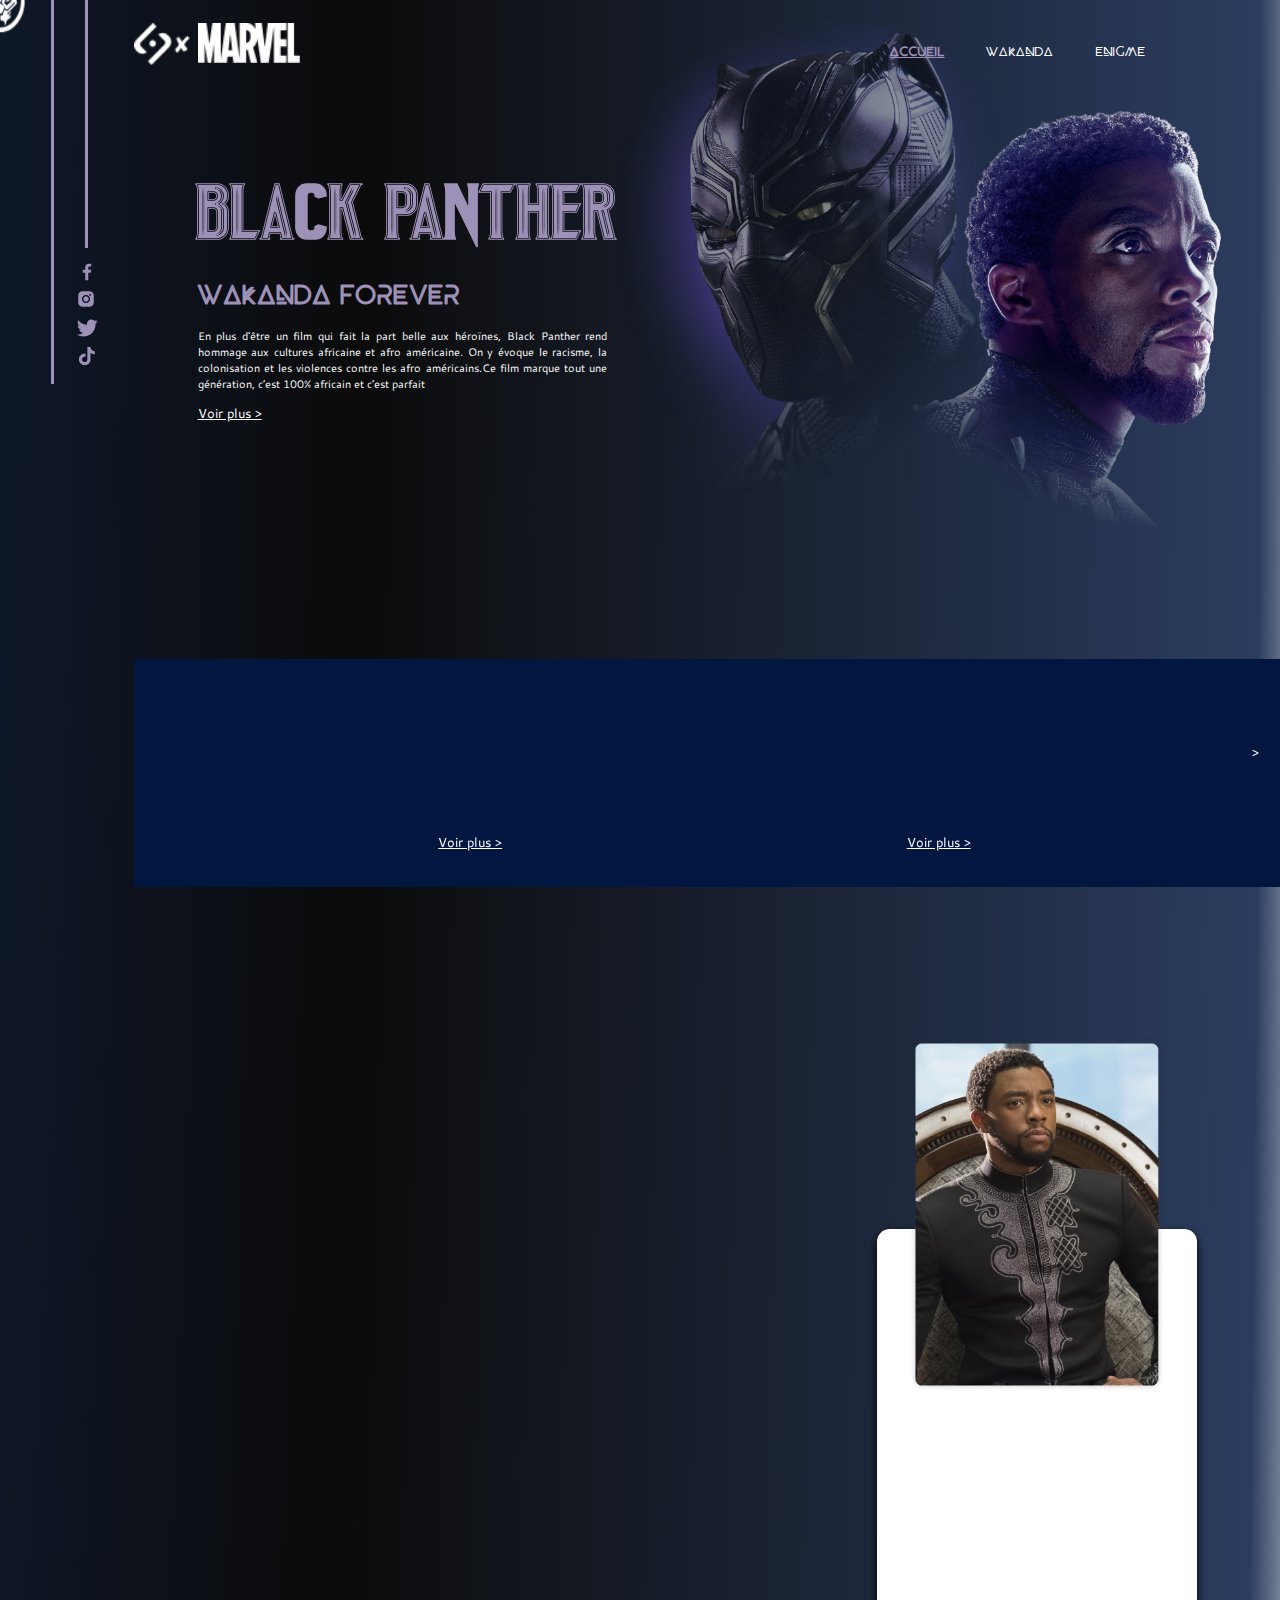
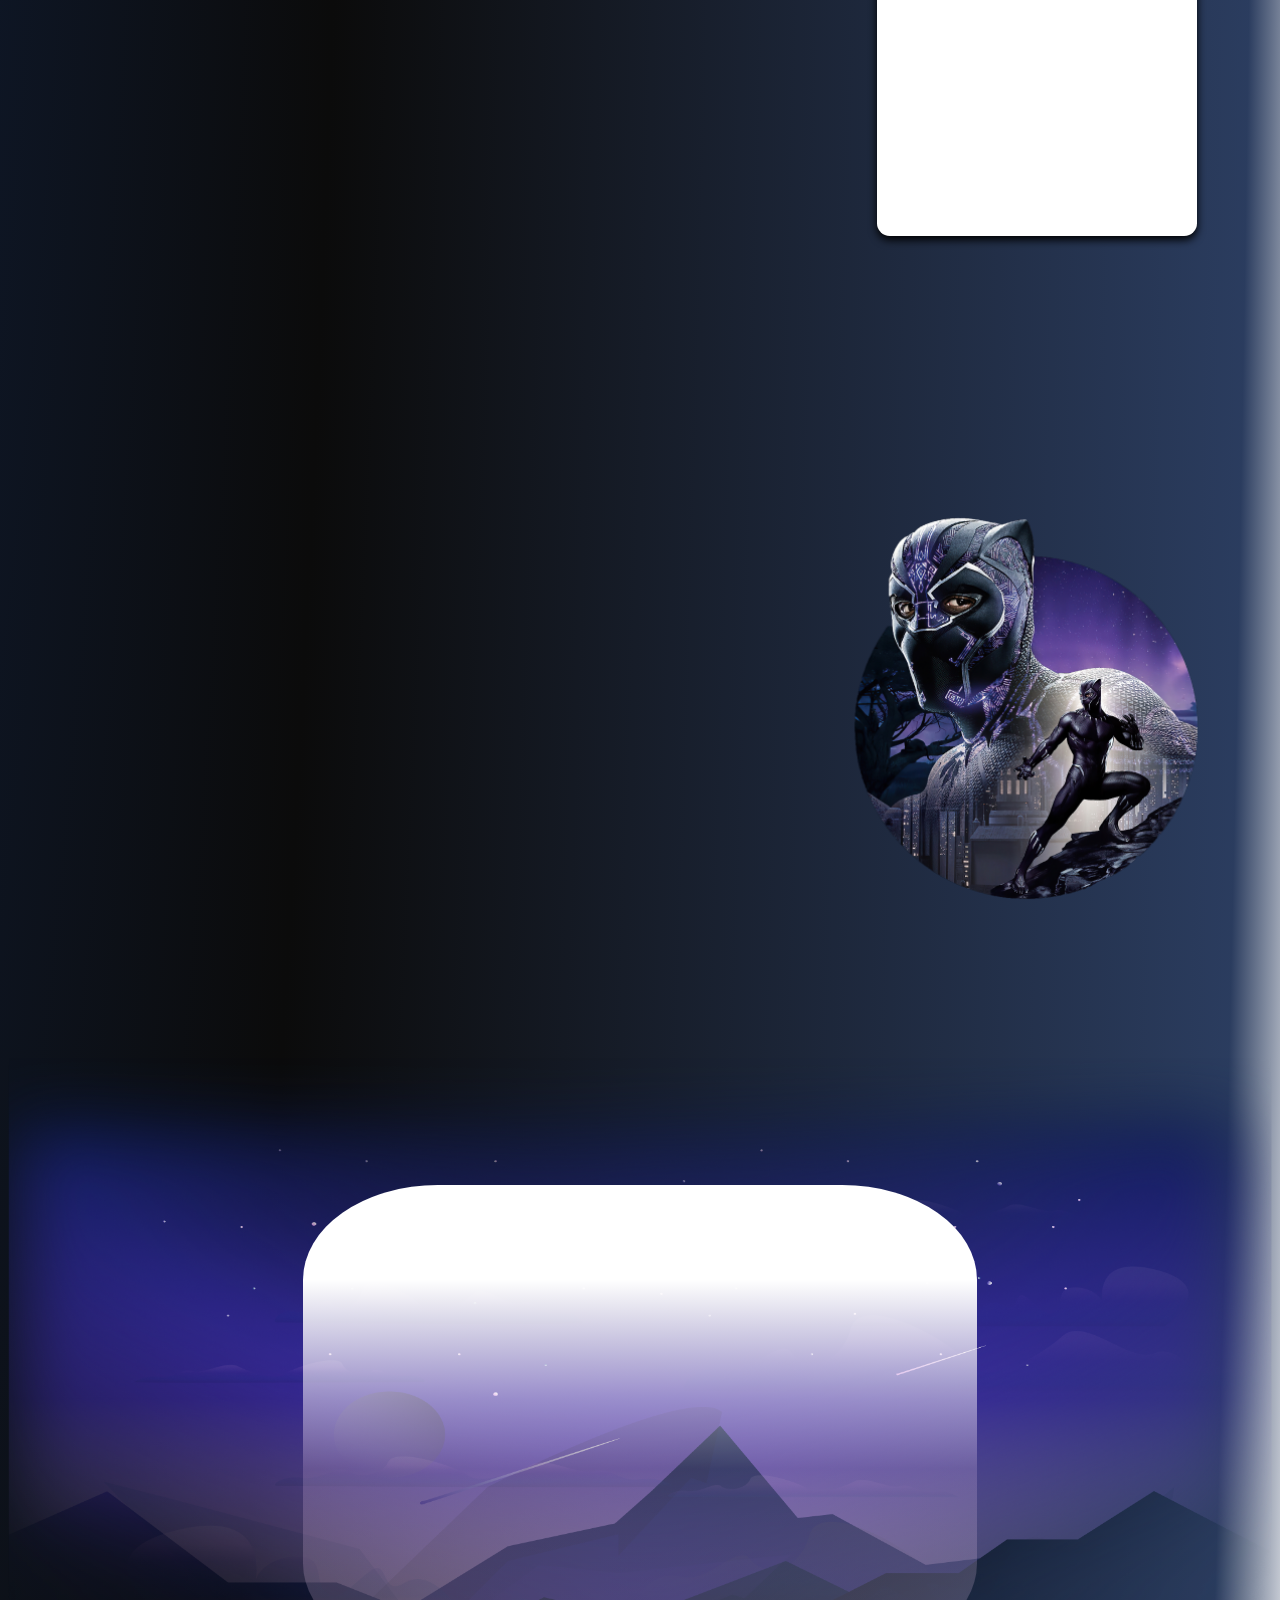
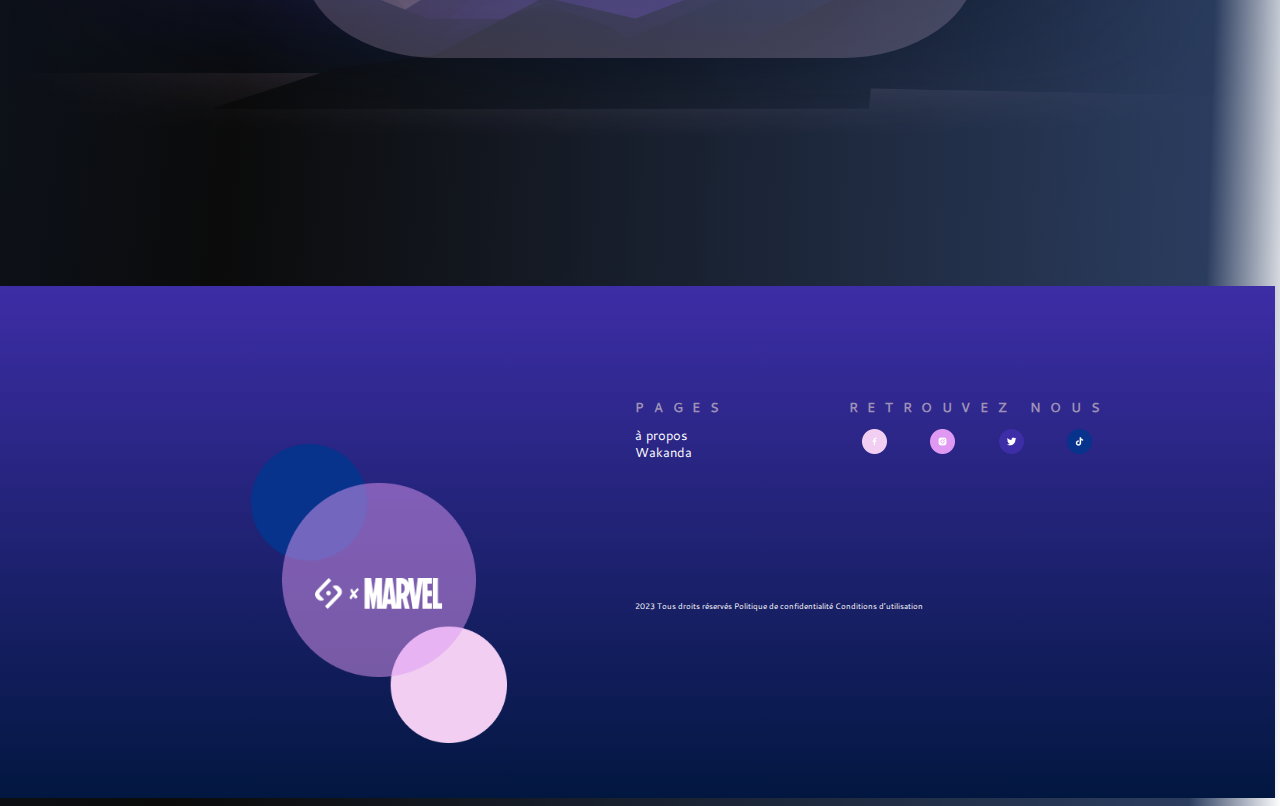
<file: index.html>
<!DOCTYPE html>
<html>
<head>
    <meta charset="utf-8">
    <meta name="viewport" content="width=device-width, initial-scale=-1">
    <title>Site BlackPanther SAYNA</title>
    <link rel="stylesheet" type="text/css" href="./css/style.css">
    <link rel="stylesheet" type="text/css" href="./css/css-accueil.css">
</head>
<body>
    <header>
        <nav>
            <h1 class="logo"></h1>
            <ul class="nav">
                <li class="active">
                    <a href="#">
                    ACCUEIL
                    </a>
                </li>
                <li>
                    <a href="./wakanda.html">
                    WAKANDA
                    </a>
                </li>
                <li>
                    <a href="./enigme.html">
                    ENIGME
                    </a>
                </li>
            </ul>
        </nav>
        
    </header>
    <aside id="logo-container" class="fade-in-top">
        <div class="ligne">
            
        </div>
        <div class="social-networks">
            <ul>
                <li>
                    <a href="http://www.marvel-cineverse.fr/pages/mcu/encyclopedie/personnages/black-panther.html">
                        <img src="./images/all/icon_facebook.png" alt="Icon facebook">
                    </a>
                </li>
                <li>
                    <a href="http://www.marvel-cineverse.fr/pages/mcu/encyclopedie/personnages/black-panther.html">
                        <img src="./images/all/icon_instagram.png" alt="Icon instagram">
                    </a>
                </li>
                <li>
                    <a href="http://www.marvel-cineverse.fr/pages/mcu/encyclopedie/personnages/black-panther.html">
                        <img src="./images/all/icon_twitter.png" alt="Icon twitter">
                    </a>
                </li>
                <li>
                    <a href="http://www.marvel-cineverse.fr/pages/mcu/encyclopedie/personnages/black-panther.html">
                        <img src="./images/all/icon_tiktok.png" alt="Icon tiktok">
                    </a>
                </li>
            </ul>
        </div>
    </aside>
    <main>
        <section class="introduction">
            <h1 class="fade-in-start animate-zoom" id="script">BLACK PANTHER</h1>
            <h2 class="fade-in-start">WAKANDA FOREVER</h2>
            <p class="text-citation fade-in-start">
                En plus d'être un film qui fait la part belle aux héroïnes, Black Panther rend hommage aux cultures africaine et afro américaine. On y évoque le racisme, la colonisation et les violences contre les afro américains.Ce film marque tout une génération, c’est 100% africain et c’est parfait
            </p>
            <p id="btn-to-prince-born" class="voir-plus fade-in-start" href="">Voir plus ></p>
        </section>
        <section class="presentation">
            <div class="vide">
                
            </div>
            <div class="wrapper">
                <div class="img-1 fade-in" id="selected-image">
                </div>
                <div class="part-1 fade-in">
                    <h2 class="titre" id="selected-title">
                    </h2>
                    <p class="text-citation" id="selected-text">
                    </p>
                    <a class="plus" href="">Voir plus ></a>
                </div>
                <div class="img-2 fade-in" id="image-2">
                    <img src="" alt="">
                </div>
                <div class="part-2 fade-in">
                    <h2 class="titre" id="title-2">
                    </h2>
                    <p class="text-citation" id="text-2">
                    </p>
                    <a class="plus" href="">Voir plus ></a>
                </div>
                <div class="img-3 fade-in">
                    <img id="image-3">
                    <p id="more-person">></p>
                </div>
            </div>
        </section>

        <section class="stories">
            <div class="wrapper">
                <div class="part-text" id="prince-born">
                    <div class="prince-born">
                        <h2 class="titre  fade-in">Naissance d’un prince</h2>
                        <div class="part-1 fade-in">
                            <p class="text">
                                T'Challa est né au Wakanda, un pays isolationniste situé en Afrique, du monarque régnant T'Chaka et de sa femme Ramonda. Il a finalement eu une sœur cadette nommée Shuri. S'entraînant toute sa vie pour prendre la place de son père en tant que prochain Black Panther, T'Challa est devenu un homme avec un esprit très actif et malgré tous les efforts de T'Chaka, une grande aversion pour la politique.
                            </p>
                        </div>
                        <div class="part-2 fade-in">
                            <p class="text">
                                T'Challa est poli, respectueux et très attentionné envers les gens qu'il côtoie et qu'il considère comme ses amis. Il est démontré qu'il a un grand respect envers les autres, en particulier envers son père, T'Chaka. Il honore la tradition et les principes du Wakanda et est prêt à agir chaque fois que cela est nécessaire. À la mort de son père, il était disposé et prêt à prendre la place qui lui revenait en tant que roi du Wakanda. Bien qu'il ne semble pas privilégier les combats, il a très vite tenté de venger la mort de son père. Combattant honorable, T'Challa respecte ses adversaires et est prêt à épargner la vie de ses ennemis. Cela étant dit, il n'est pas opposé à tuer ses adversaires dans un combat et n'essaie pas toujours d'éviter les mesures mortelles de les neutraliser.
                            </p>
                        </div>
                        <div class="part-3 fade-in">
                            <p class="text-citation">
                                « Toute ma vie, je l'ai regardé porter le costume. Il pouvait soulever un homme à une seule main et courir aussi vite qu'un zèbre. Puis il m'a dit qu'il était trop vieux pour continuer à endosser le rôle de Black Panther; il me l'a alors passé afin de simplement rester roi. <br>
                                - Il me disait qu'il ne pouvait plus rentrer dans le costume. »br<br>
                                - T'Challa et Zuri
                            </p>
                        </div>
                    </div>
                    <div class="vengeful-hero">
                        <h2 class="titre fade-in">un heros vengeur</h2>
                        <div class="part-1 fade-in">
                            <p class="text-citation">
                                « La mort, dans notre culture, n'est pas la fin. Pour nous, c'est plutôt un point de départ. Le défunt n'a qu'à tendre les bras; et Bast et Sekhmet le guident jusqu'à l'entrée de la grande vallée où il résidera à tout jamais. <br>
                                — C'est une vision très pacifique.<br>
                                — À l'image de mon père. Je ne suis pas mon père. » <br>
                                — T'Challa et Natasha Romanoff
                            </p>
                        </div>
                        <div class="part-2 fade-in">
                            <p class="text">
                                Suite à la mort de son père dans l'attentat à la bombe orchestré par Helmut Zemo, terroriste souhaitant la chute des Avengers, T'Challa avait entrepris de tuer le Soldat de l'hiver, qui était largement considéré (à tort) comme responsable de l'attaque. Au cours de sa tentative de trouver le Soldat de l'hiver, Black Panther avait rejoint une guerre civile entre les Avengers, où il s'était rangé du côté d'Iron Man. T’Challa est alors animé par son désir de vengeance de la mort de son père, ce qu’il partage avec Iron Man, tous deux victimes de l’assassinat de leurs parents
                            </p>
                        </div>
                        <div class="part-3 fade-in">
                            <p class="text">
                                Suite à la mort de son père dans l'attentat à la bombe orchestré par Helmut Zemo, terroriste souhaitant la chute des Avengers, T'Challa avait entrepris de tuer le Soldat de l'hiver, qui était largement considéré (à tort) comme responsable de l'attaque. Au cours de sa tentative de trouver le Soldat de l'hiver, Black Panther avait rejoint une guerre civile entre les Avengers, où il s'était rangé du côté d'Iron Man. T’Challa est alors animé par son désir de vengeance de la mort de son père, ce qu’il partage avec Iron Man, tous deux victimes de l’assassinat de leurs parents.
                            </p>
                        </div>
                        <div class="part-4 fade-in">
                            <p class="text">
                                Cependant, Black Panther apprend finalement en capturant Zemo, que c’était lui le seul responsable de la mort de son père, et que le Soldat de l’hiver n’était alors qu’une arme entre les mains de Zemo. Se rendant compte de la supercherie ainsi que de la voie sombre de la vengeance, T’Challa se promet de ne plus permettre aux désirs de vengeance de le consumer à nouveau.
                            </p>
                        </div>
                        <div class="part-5 fade-in">
                            <p class="text-citation">
                                « Quelle est la meilleure façon de protéger le Wakanda ? Je dois devenir un grand roi baba, comme tu l'étais. <br>
                                — Tu devras lutter. Pour ça, il te faudra t'entourer de personnes de confiance. Tu es un homme bon, avec un grand coeur. C'est difficile pour un homme bon d'être roi. » <br>
                                — T'Challa et T'Chaka
                            </p>
                        </div>
                    </div>
                    <div class="protector-hero">
                        <h2 class="titre fade-in">un heros PROTECTEUR ET JUSTICIER</h2>
                        <div class="part-1 fade-in">
                            <p class="text-citation">
                                « Tu as eu tort ! Vous avez tous eu tort ! Il ne fallait pas tourner le dos au reste du monde. Nous avons laissé la peur d’être découverts nous empêcher de faire ce qui était juste. Non père, non je ne peux pas rester ici avec toi. Tant qu’il sera sur le trône, je ne saurai trouver le repos. C’est un monstre et c’est nous qui l’avons créé. Il faut que je reprenne le pouvoir, il le faut ! Il faut que je corrige ces injustices. » <br>
                                — T'Challa à T'Chaka
                            </p>
                        </div>
                        <div class="part-2 fade-in">
                            <p class="text">
                                Il y a des siècles, alors que cinq tribus africaines se disputaient une météorite composée de vibranium métallique extraterrestre, un chaman guerrier Bashenga, guidé par la déesse panthère Bast, ingère une herbe en forme de cœur affectée par le métal et acquiert des capacités surhumaines. Devenu le premier "Black Panther", il unit toutes les tribus sauf la tribu des Jabari, et forme la nation du Wakanda. Au fil du temps, les Wakandains utilisent le vibranium pour développer une technologie de pointe tout en s'isolant du reste du monde et en se faisant passer pour un pays du tiers monde.
                            </p>
                        </div>
                        <div class="part-3 fade-in">
                            <p class="text">
                                Il y a des siècles, alors que cinq tribus africaines se disputaient une météorite composée de vibranium métallique extraterrestre, un chaman guerrier Bashenga, guidé par la déesse panthère Bast, ingère une herbe en forme de cœur affectée par le métal et acquiert des capacités surhumaines. Devenu le premier "Black Panther", il unit toutes les tribus sauf la tribu des Jabari, et forme la nation du Wakanda. Au fil du temps, les Wakandains utilisent le vibranium pour développer une technologie de pointe tout en s'isolant du reste du monde et en se faisant passer pour un pays du tiers monde.
                            </p>
                        </div>
                        <div class="part-4 fade-in">
                            <p class="text">
                                Après les événements qui se sont déroulés dans "Captain America : Civil War", T'Challa revient chez lui prendre sa place sur le trône du Wakanda, une nation africaine technologiquement très avancée. Néanmoins, T’Challa se retrouve rapidement mis au défi pour obtenir le trône. Une fois couronné il espère accomplir une tâche que son père n’aura pas pu mener à son terme : capturer Ulysse Klaw un voleur qui a volé du vibranium. Cette traque l’amènera à faire équipe avec l’agent de la CIA Everett Ross et les membres de la Dora Milaje, les forces spéciales du Wakanda. Il découvira également un secret enfoui sur sa famille qui lui fera prendre conscience de la nécessité de s’ouvrir au monde exterieur afin de ne pas répeter les erreurs de son père.
                            </p>
                        </div>
                    </div>
                </div>
                <div class="profile">
                    <div class="card">
                        <img src="./images/accueil/Pantherhome3.png" alt="Photo de T’Challa, alias 'Panther noir'">
                        <h3 class="fade-in">T’Challa</h3>
                        <div class="btn fade-in">
                            <button>
                                Black Panther
                            </button>
                            <button>
                                Roi du Wakanda
                            </button>
                            <button>
                                En vie
                            </button>
                        </div>
                        <div class="content fade-in">
                            <p>Acteur : <b>Chadwick Boseman</b></p>
                            <p>Apparition : <b>Captain America Civil War (2016)</b></p>
                            <p>Éspèce : <b>humain</b></p>
                            <p>Nationalité : <b>Wakandais</b></p>
                            <p>Sexe : <b>Homme</b></p>
                            <p>Décès : <b>31 mai 2018 </b> <span class="text-citation">(victime du Snap ; ressuscité par Hulk en 2023)</span> <b>(2016)</b></p>
                            <p>Réalité : <b>Terre 199999</b></p>
                        </div>
                    </div>
                    <div class="black-img">
                        <img src="./images/accueil/Pantherhome2.png" alt="Photos de Black Panther avec son costume">
                    </div>
                </div>
            </div>
        </section>
        <section class="contact">
            <form class="content">
                <p class="fade-in">Besoin de l’intervention du Wakanda ?</p>
                <p class="title fade-in">Contactez nous ! </p>
                <input class="fade-in" required type="text" name="nom" placeholder="Nom"><br><br>
                <input class="fade-in" required type="email" name="email" placeholder="Email"> <br><br>
                <textarea class="fade-in" required placeholder="Message">Message</textarea>
                <br>
                <button class="fade-in" type="submit">ENVOYER</button>
            </form>
        </section>
    </main>
    <footer>
        <div class="part-1">
            <img class="img-1" src="./images/all/footer1.png" alt="Photo de decoration, 3bulles un bleu et l'autre rose">
            <img class="img-2" src="./images/all/footer2.png" alt="Icon SAYNA X Icon MARVEL">
        </div>
        <div class="part-2">
            <div class="part-2-1">
                <h2>PAGES</h2>
                <a href="./wakanda.html">
                    à propos <br> Wakanda
                </a>
            </div>
            <div class="part-2-2">
                <h2>RETROUVEZ NOUS</h2>
                <ul>
                    <li>
                        <a href="http://www.marvel-cineverse.fr/pages/mcu/encyclopedie/personnages/black-panther.html">
                            <img src="./images/all/footer3.png" alt="Icon facebook">
                        </a>
                    </li>
                    <li>
                        <a href="http://www.marvel-cineverse.fr/pages/mcu/encyclopedie/personnages/black-panther.html">
                            <img src="./images/all/footer4.png" alt="Icon instagram">
                        </a>
                    </li>
                    <li>
                        <a href="http://www.marvel-cineverse.fr/pages/mcu/encyclopedie/personnages/black-panther.html">
                            <img src="./images/all/footer5.png" alt="Icon twitter">
                        </a>
                    </li>
                    <li>
                        <a href="http://www.marvel-cineverse.fr/pages/mcu/encyclopedie/personnages/black-panther.html">
                            <img src="./images/all/footer6.png" alt="Icon tiktok">
                        </a>
                    </li>
                </ul>
            </div>
            <div class="part-2-3">
                <p class="text-footer">2023 Tous droits réservés Politique de confidentialité Conditions d’utilisation</p>
            </div>
        </div>
    </footer>
    <div class="popup-message">
        <div class="popup-content">
            <span class="message">OPERATION REUSSI !</span>
        </div>
    </div>
    <div id="canvas-container">
      <canvas id="canvas" width="1300" height="700"></canvas>
    </div>
    <script src="./js/landing-script.js"></script>
    <script src="./js/script.js"></script>
</body>
</html>
</file>
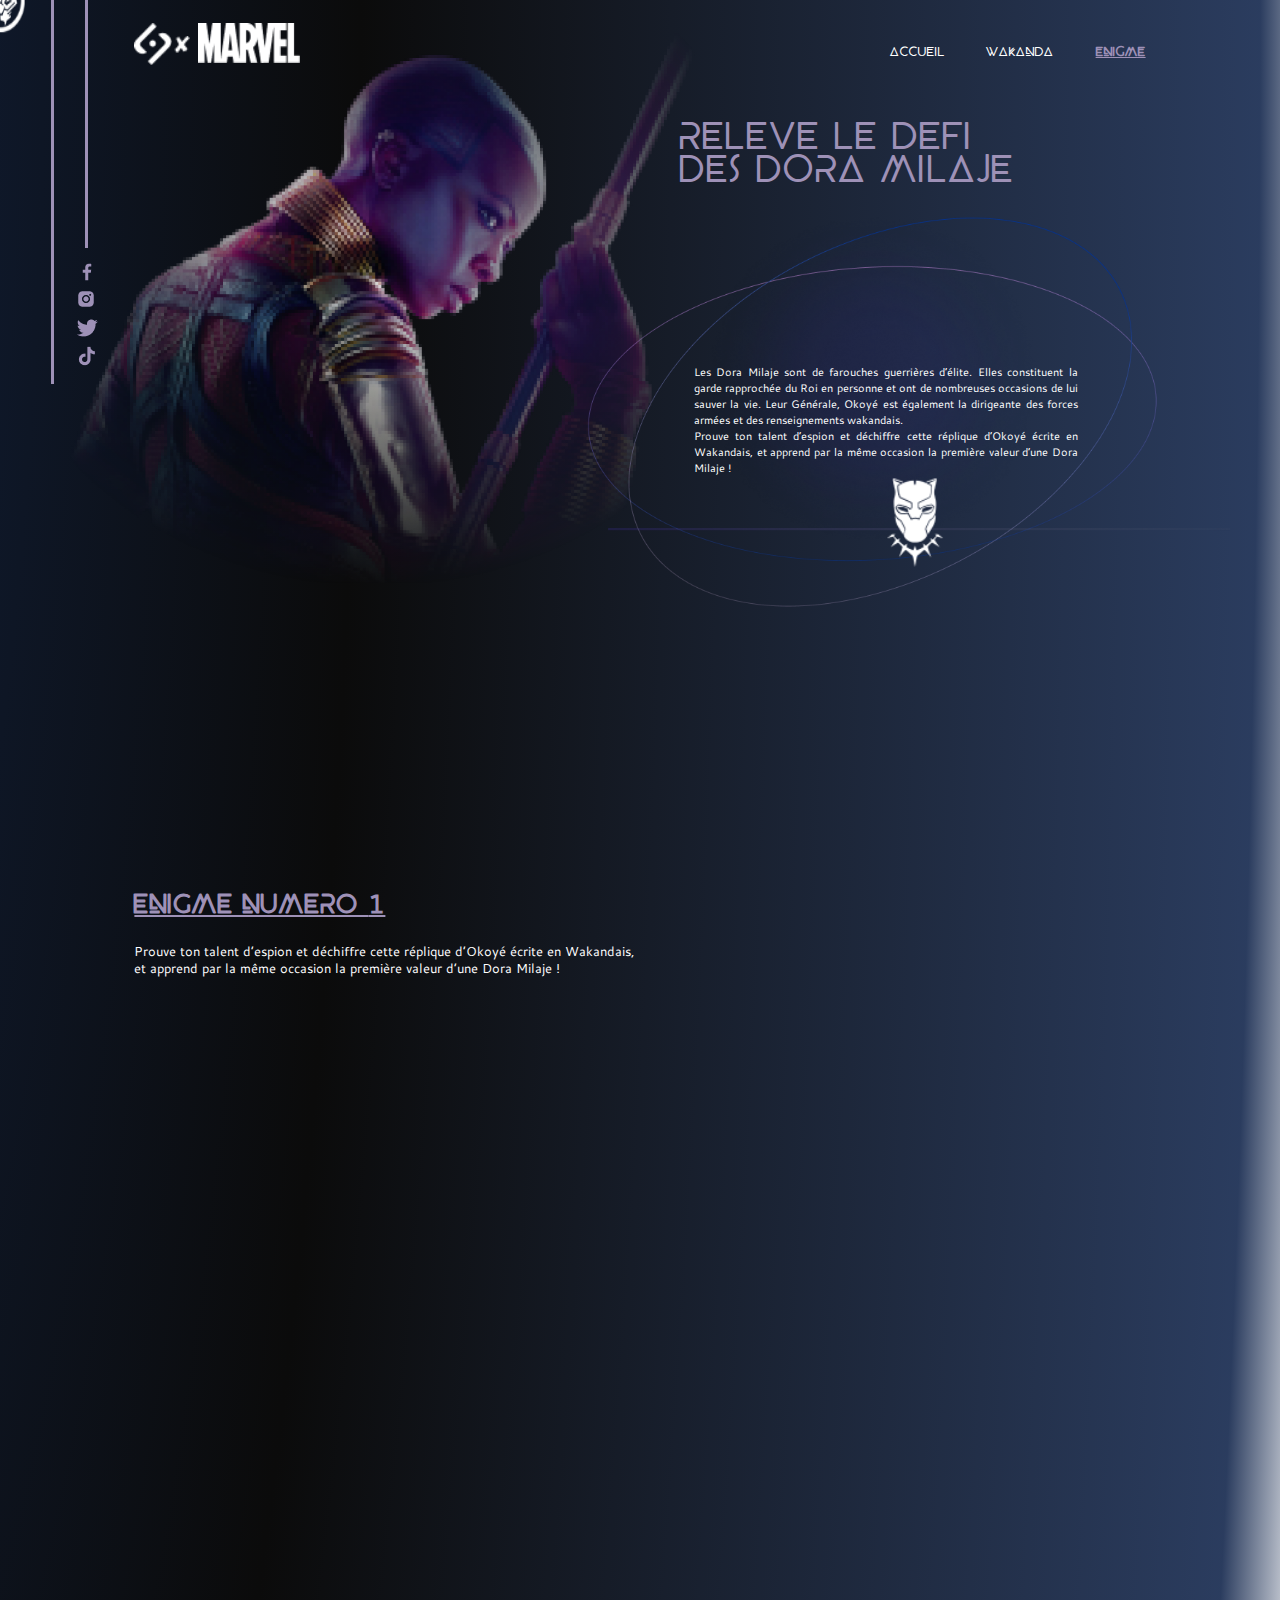
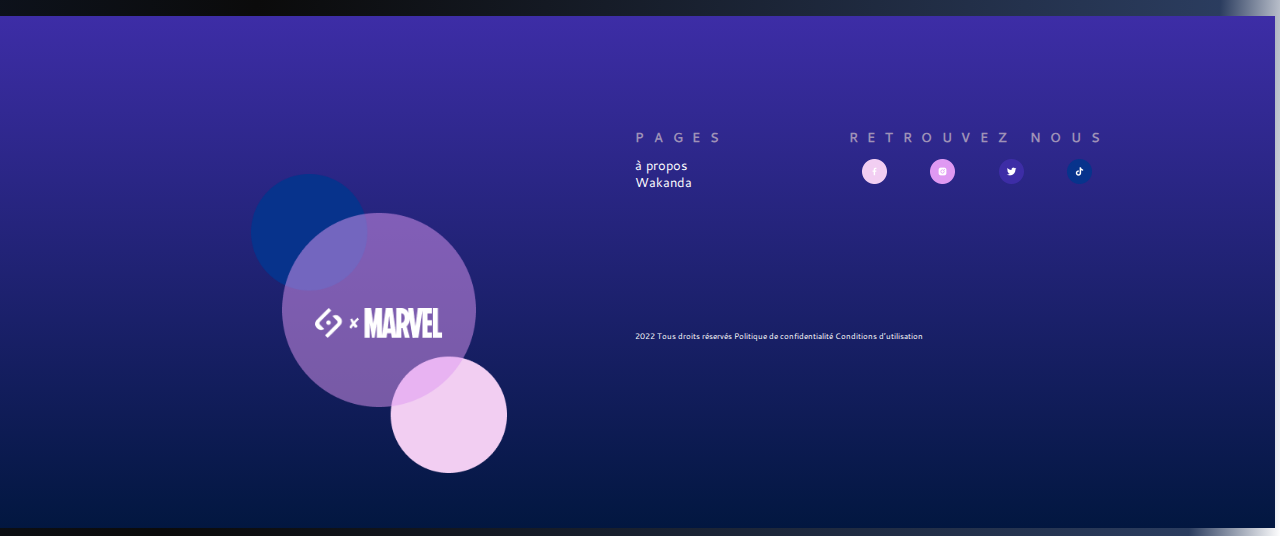
<file: enigme.html>
<!DOCTYPE html>
<html>
<head>
    <meta charset="utf-8">
    <meta name="viewport" content="width=device-width, initial-scale=1">
    <title>Site BlackPanther SAYNA</title>
    <link rel="stylesheet" type="text/css" href="./css/style.css">
    <link rel="stylesheet" type="text/css" href="./css/css-enigme.css">
</head>
<body>
    <header>
        <nav>
            <h1 class="logo"></h1>
            <ul class="nav">
                <li>
                    <a href="./index.html">
                    ACCUEIL
                    </a>
                </li>
                <li>
                    <a href="./wakanda.html">
                    WAKANDA
                    </a>
                </li>
                <li class="active">
                    <a href="#">
                    ENIGME
                    </a>
                </li>
            </ul>
        </nav>
        
    </header>
    <aside id="logo-container" class="fade-in-top">
        <div class="ligne">
            
        </div>
        <div class="social-networks">
            <ul>
                <li>
                    <a href="http://www.marvel-cineverse.fr/pages/mcu/encyclopedie/personnages/black-panther.html">
                        <img src="./images/all/icon_facebook.png" alt="Icon facebook">
                    </a>
                </li>
                <li>
                    <a href="http://www.marvel-cineverse.fr/pages/mcu/encyclopedie/personnages/black-panther.html">
                        <img src="./images/all/icon_instagram.png" alt="Icon instagram">
                    </a>
                </li>
                <li>
                    <a href="http://www.marvel-cineverse.fr/pages/mcu/encyclopedie/personnages/black-panther.html">
                        <img src="./images/all/icon_twitter.png" alt="Icon twitter">
                    </a>
                </li>
                <li>
                    <a href="http://www.marvel-cineverse.fr/pages/mcu/encyclopedie/personnages/black-panther.html">
                        <img src="./images/all/icon_tiktok.png" alt="Icon tiktok">
                    </a>
                </li>
            </ul>
        </div>
    </aside>
    <main>
        <section class="introduction">
            <div class="content">
                <h1 class="fade-in-start">Releve le defi <br> des dora milaje</h1>
                <p class="fade-in-start text-citation">
                    Les Dora Milaje sont de farouches guerrières d’élite. Elles constituent la garde rapprochée du Roi en personne et ont de nombreuses occasions de lui sauver la vie. Leur Générale, Okoyé est également la dirigeante des forces armées et des renseignements wakandais. <br>
                    Prouve ton talent d’espion et déchiffre cette réplique d’Okoyé écrite en Wakandais, et apprend par la même occasion la première valeur d’une Dora Milaje !
                    <br>
                    <img src="./images/enigme/Pantherenigme3.png">
                </p>

            </div> 
        </section>
        <section class="enigme">
            <h2><u>ENIGME NUMERO <span id="progress" style="font-family: 'Cantarell';"></span></u></h2>
            <p class="text-intro" id="text-intro">
                
            </p>
            <div class="response">
                <div class="transcription">
                    <p class="wakanda-forever">
                        <span class="fade-in" id='text-enigme'></span>
                    </p>
                    <form class="in-res fade-in" id="form-response-enigme">
                        <p>Alors, as tu la réponse ?</p>
                        <input required type="text" name="res" placeholder="Réponse">
                        <div class="center">
                            <button type="submit">ENVOYER</button>
                        </div>
                    </form>
                </div>
                <div class="know fade-in text-citation">
                    <p id="title-know"></p>
                    <div class="content">
                        <p class="trans fade-in" id="text-know">
                            
                        </p>
                    </div>
                </div>
            </div>
        </section>
    </main>

    <footer>
        <div class="part-1">
            <img class="img-1" src="./images/all/footer1.png" alt="Photo de decoration, 3bulles un bleu et l'autre rose">
            <img class="img-2" src="./images/all/footer2.png" alt="Icon SAYNA X Icon MARVEL">
        </div>
        <div class="part-2">
            <div class="part-2-1">
                <h2>PAGES</h2>
                <a href="./wakanda.html">
                    à propos <br> Wakanda
                </a>
            </div>
            <div class="part-2-2">
                <h2>RETROUVEZ NOUS</h2>
                <ul>
                    <li>
                        <a href="http://www.marvel-cineverse.fr/pages/mcu/encyclopedie/personnages/black-panther.html">
                            <img src="./images/all/footer3.png" alt="Icon facebook">
                        </a>
                    </li>
                    <li>
                        <a href="http://www.marvel-cineverse.fr/pages/mcu/encyclopedie/personnages/black-panther.html">
                            <img src="./images/all/footer4.png" alt="Icon instagram">
                        </a>
                    </li>
                    <li>
                        <a href="http://www.marvel-cineverse.fr/pages/mcu/encyclopedie/personnages/black-panther.html">
                            <img src="./images/all/footer5.png" alt="Icon twitter">
                        </a>
                    </li>
                    <li>
                        <a href="http://www.marvel-cineverse.fr/pages/mcu/encyclopedie/personnages/black-panther.html">
                            <img src="./images/all/footer6.png" alt="Icon tiktok">
                        </a>
                    </li>
                </ul>
            </div>
            <div class="part-2-3">
                <p class="text-footer">2022 Tous droits réservés Politique de confidentialité Conditions d’utilisation</p>
            </div>
        </div>
    </footer>
    <div class="popup-message">
        <div class="popup-content">
            <h2 id="popup-title"></h2>
            <p class="message" id="message"></p>
            <button id="restart-game">RECOMMENCER</button>
        </div>
    </div>
    <div class="popup-comming">
        <div class="popup-content">
            <h2 id="popup-title">TON INITIATION ET TERMINE</h2>
            <button id="return-home">Revenir a l'accueil</button>
            <div id="comming">
                <img id="img-comming" src="./images/enigme/figma_logo.svg">
                <div id="text-comming">
                    <p>
                        COMMING SOON ... <br>
                        00:00:<span id='counter'></span>
                    </p>
                </div>
            </div>
        </div>
    </div>
    <div id="canvas-container">
      <canvas id="canvas" width="1300" height="700"></canvas>
    </div>
    <script src="./js/script.js"></script>
    <script src="./js/enigme-script.js"></script>
</body>
</html>
</file>
<file: css/style.css>
@font-face {
    src: url('../fonts/BEYNO/BEYNO.ttf');
    font-family: 'BEYNO';
}

@font-face {
    src: url('../fonts/Cantarell/Cantarell-Regular.ttf');
    font-family: 'Cantarell';
}

@font-face {
    src: url('../fonts/Panthera/PantheraRegular-MVZ9J.ttf');
    font-family: 'Panthera';
}

@font-face {
    src: url('../fonts/wakanda_forever/WakandaForever-Regular.ttf');
    font-family: 'Wakanda forever';
}

html {
    font-size: 1vw;
}

body {
    background: radial-gradient(126.67% 350.28% at -21.35% 0%, #11213F 0%, #0B0B0B 39.1%, rgba(2, 23, 64, 0.837641) 94.57%, rgba(2, 23, 64, 0) 100%);
    overflow-x: hidden;
    font-family: 'Cantarell';
    background-repeat: no-repeat;
    background-size: cover;
    color: #fff;
}

input[type="text"] {
    color: #fff;
}
h1 {
    font-family: 'Panthera';
    font-size: 4.25em; /* font-size to 4.25*pricipal text-size (4.25*16= 68px) */
    color: #9E91B7;
}

h2 {
    font-family: 'BEYNO';
    font-size: 2em; /* font-size to 2*pricipal text-size (2*16= 32px) */
    color: #9E91B7;
}

h2[class='wakanda-forever'] {
    font-family: 'Wakanda forever';
    font-size: 2.68em;
    letter-spacing: 0.15em; /* 0.15*16=2.4px */
}

h3 {
    font-family: 'Cantarell';
    font-size: 2em;
}

.titre {
    font-size: 1.5em;
}

.text {
    font-family: 'Cantarell';
    font-size: 1em;
}

.text-citation {
    font-family: 'Cantarell';
    font-size: 0.87em;
}

.text-footer {
    font-family: 'Cantarell';
    font-size: 0.62em;
}

.center {
    text-align: center;
}

header {
    padding: 2% 10%;
}

header nav {
    display: flex;
    justify-content: space-between; 
}

header nav ul {
    display: flex;
    justify-content: space-between; 
    width: 20vw; 
}

h1[class='logo'] {
    background-image: url('../images/all/icon_SAYNA.png'), 
                      url('../images/all/icon_x.png'), 
                      url('../images/all/icon_MARVEL.png'); 
    width: 20vw; 
    height: 5vw; 
    background-repeat: no-repeat;
    padding: 0;
    margin-top:  -1%;
    background-size: 15%, 7%, 40%; 
    background-position: 0 0, 3vw 1vw, 5vw 0; 
    filter: invert(0%) hue-rotate(0deg) saturate(100%);
    transition: filter 0.3s; 
    cursor: pointer;
}

h1[class='logo']:hover {
    filter: invert(64%) sepia(8%) saturate(1033%) hue-rotate(219deg) brightness(91%) contrast(90%);/* remove color reverse if cursor passed */
}

a {
    text-decoration: none; 
}

ul li {
    list-style-type: none;
}

ul[class='nav'] li {
    display: inline-flex;
}

ul li a {
    list-style-type: none;
    font-family: 'BEYNO';
    color: #fff;
}

ul li[class='active'] a  {
    font-weight: bolder;
    text-decoration: underline;
    color: #9E91B7;
}

ul li a:hover {
    text-decoration: underline;
}

main {
    padding-bottom:5%;
}


footer h2 {
    font-family: 'Cantarell';
    letter-spacing: 0.75em;
    font-size: 1em;
}

aside {
    height: 30vw;
    display: grid;
    width: 1vw;
    border-left: 3px solid #9E91B7;
    float: left;
    position: absolute;
    top:  0;
    left: 4vw;
    display: grid;
    grid-template-rows: 2fr 1fr;
    position: fixed;
    transition: transform 0.3s ease-in-out;
}

aside .ligne {
    grid-row: 1;
    border-right: 3px solid #9E91B7;
    width: 50%;
}

aside .social-networks {
    grid-row: 2;
    margin-left: -30%;
}

aside ul li {
    margin-top: 5%;
}

aside ul li:hover {
    filter: brightness(0) invert(1);
}
footer ul {
    display: flex;
    justify-content: space-between;
    padding-inline-start: 3%;
    width: 20vw;
}

footer {
    background: linear-gradient(to bottom, #3D2DA6, #021740);
    margin-left: -1%;
    height: 40vw;
    width: 100vw;
    display: grid;
    grid-template-columns: 1fr 1fr;
    grid-template-rows: 1fr 4fr;
}

footer .part-1 {
    grid-column: 1;
    grid-row: 2/5;
    display: flex;
    align-items: center;
    justify-content: end;
    padding: 20%;
    position: relative;
}

footer .part-1 .img-1 {
    position: absolute;
    z-index: 1;
    width: 20vw;
    transition: transform 0.3s ease-in-out;
}

footer .part-1 .img-2 {
    position: absolute;
    z-index: 2;
    width: 10vw;
    right: 30%;
    transition: transform 0.3s ease-in-out;
}

footer .part-2 {
    grid-column: 2 / 3;
    grid-row: 2/5;
    display: grid;
    grid-template-columns: 1fr 2fr;
    grid-template-rows: 1fr 1fr;
}

footer .part-2-1 {
    grid-column: 1/2;
    grid-row: 1;
}

footer .part-2-1 a {
    color: #FFFFFF;
}

footer .part-2-2 {
    grid-column: 2/3;
    grid-row: 1;
}

footer .part-2-2 img {
    width: 50%;
}

footer .part-2-3 {
    grid-column: 1 / 3;
    grid-row: 2;

}

footer .part-2-1 p {
    text-transform: capitalize;
}

button:hover {
    box-shadow: 0px 16px 32px 0px #000;
    cursor: pointer;
}

footer .part-1:hover .img-1, footer .part-1:hover .img-2 {
    transform: scale(1.1);
}

footer .part-2-2 img {
    transition: transform 0.3s ease-in-out;
}

footer .part-2-2 img:hover {
    transform: scale(1.3);
}

.fade-in {
    opacity: 0;
    visibility: hidden;
    transform: translateX(-4em); 
    transition: opacity 3s ease, visibility 3s ease, transform 3s ease;
}

.fade-in-top {
    animation-name: fade-in-top;
    animation-duration: 6s;
}

@keyframes fade-in-top {
    from {
        opacity: 0;
        transform: translateY(-100%);
    }
    to {
        opacity: 1; 
        transform: translateY(0);
    }
}

.fade-in-start {
    animation-name: fade-in;
    animation-duration: 3s;
}


@keyframes fade-in {
    from {
        opacity: 0; 
        transform: translateX(-50px); 
    }
    to {
        opacity: 1; 
        transform: translateX(0); 
    }
}

h1:hover, h2:hover {
    transform: scale(1.1);
    transition: transform 2s ease-in-out;
}

#canvas-container {
    position: fixed;
    top: 0;
    left: 0;
    pointer-events: none;
}
</file>
<file: css/css-accueil.css>
section[class="introduction"] {
    padding: 10% 15%;
    background-image: url('../images/accueil/Pantherhome1.png');
    height: 30vW;
    width: 100%;
    background-size: 50%;
    background-repeat: no-repeat;
    background-position: 70% top;
    margin-top: -10%;
}

section[class="introduction"] p {
    width: 32vw;
    text-align: justify;
}

section a {
    color: #fff;
    text-decoration: underline;
}
section[class="presentation"] {
    width: 100%;
    display: grid;
    grid-template-columns: 1fr 9fr;
}

section[class="presentation"] > div[class='wrapper'] {
    grid-column: 1/2;
}

section[class="presentation"] > div[class='wrapper'] {
    grid-column: 2/3;
    padding-left: 10%;
    height: 17.8vw;
    width: 100%;
    background-color: #021740;
    padding-left: 2%;
}

section[class="presentation"] .wrapper {
    display: grid;
    grid-template-columns: 4fr 4fr 3fr 4fr 2fr;
}

section[class="presentation"] .wrapper .img-1 {
    grid-column: 1/2;
}

section[class="presentation"] .wrapper .img-1 img {
    height: 25vw;
    margin-top: -20%;
}

section[class="presentation"] .wrapper .part-1 {
    grid-column: 2/3;
    padding: 3%;
    position: relative;
    text-align: justify;
}

section[class="presentation"] .wrapper .img-2 {
    grid-column: 3/4;
}

section[class="presentation"] .wrapper .img-2 img {
    height: 18vw;
}

section[class="presentation"] .wrapper .part-2 {
    grid-column: 4/5;
    padding: 3%;
    position: relative;
    text-align: justify;
}

section[class="presentation"] .wrapper .img-3 {
    grid-column: 5/6;
    position: relative;
}


#more-person {
    padding: 10% 12%;
    background-color: #021740;
    border-radius: 50%;
    cursor: pointer;
    position: absolute;
    top: 25%;
    right: 15%;
}

section[class="presentation"] .wrapper .img-3 img {
    height: 18vw;
}

section[class="presentation"] .wrapper>div>a[class='plus'] {
    position: absolute;
    bottom: 18%;
    left: 5%;
}
section[class='stories'] {
     padding: 15% 10% 5% 10%;
}

section[class='stories'] .wrapper {
    display: grid;
    grid-template-columns: 50vw 8vw 25vw 3vw;
}

section[class='stories'] .wrapper .part-text {
    grid-column: 1/2;
    padding-left: 10%;
}

section[class='stories'] .wrapper .profile {
    grid-column:  3/4;
    display: grid;
    grid-template-rows: 1fr 4fr 1fr 4fr;
}

section[class='stories'] .text {
    text-align: justify;
}

section[class='stories'] .wrapper .profile .card{
    background-color: #FFF;
    border-radius: 1em;
    grid-row: 2;
    width: 25vw;
    text-align: center;
    color: #000;
    box-shadow: 0px 4px 8px 0px #000;
}

section[class='stories'] .wrapper .profile .card img {
    margin-top: -60%;
    width: 80%;
}

section[class='stories'] .wrapper .profile .card img:hover {
    transform: scale(1.2);
    transition: transform 2s ease-in-out;
}

section[class='stories'] .wrapper .profile .card .btn button{
    padding: 2% 3%;
    background-color: #3D2DA6;
    border-radius: 5%;
    color: #fff;
    border: none;
    font-size: 0.75em;
}

section[class='stories'] .wrapper .profile .card .content{
    padding: 10%;
    text-align: left;
}

section[class='stories'] .wrapper .profile .black-img {
    grid-row: 4;
    display: flex;
    align-items: center;
}

section[class='stories'] .wrapper .profile .black-img img {
    margin-left: -20%;
    width: 40vw;
}

section[class='stories'] .wrapper .profile .black-img img:hover {
    transform: scale(1.2);
    transition: transform 2s ease-in-out;
}

section[class='contact'] {
    background-image: url('../images/accueil/Pantherhome4.png');
    background-repeat: no-repeat;
    background-size: contain;
    height: 40vw;
    display: grid;
    grid-template-columns: 1fr 4fr 1fr;
    padding: 10%;
    color: black;
}

section[class='contact'] .title {
    font-size: 2em;
    font-weight: bolder;
}

section[class='contact'] .content {
    background-image: linear-gradient(to bottom, rgba(255, 255, 255, 1.0) 20%, rgba(242, 206, 242, .2) 60%);
    border-radius: 20%;
    text-align: center;
    grid-column: 2/3;
    height: 35vw;
    padding: 1em 0;
}

section[class='contact'] .content input {
    width: 40%;
    height: 3vw;
    border-radius: 3em;
    border: 1px solid #3D2DA6;
    padding: 0 5%;
    background-color: transparent;
    font-size: 1em;
}

section[class='contact'] .content textarea {
    width: 40%;
    height: 15%;
    resize: none;
    border: 1px solid #3D2DA6;
    padding: 0 5%;
    border-radius: 2em;
    background-color: transparent;
    font-size: 1em;
}

section[class='contact'] .content button {
    height: 10%;
    border-radius: 3em;
    font-size: 1.5em;
    margin-top: 2%;
    border: none;
    padding: 2% 5% 4% 5%;
    background-color: #F2CEF2;
}

.voir-plus {
    text-decoration: underline;
    cursor: pointer;
}

.voir-plus:hover {
    font-weight: bolder;
}

.popup-message {
    display: none; 
    position: fixed;
    top: 0;
    left: 0;
    width: 100%; 
    height: 100%;
    background: radial-gradient(126.67% 350.28% at -21.35% 0%, #11213F 0%, #0B0B0B 39.1%, rgba(2, 23, 64, 0.837641) 94.57%, rgba(2, 23, 64, 0) 100%);
    opacity: 0.99;
    z-index: 9999;
}

.popup-content {
    position: absolute;
    width: 40%;
    height: 30%;
    top: 50%;
    left: 50%;
    transform: translate(-50%, -50%);
    background: radial-gradient(126.67% 350.28% at -21.35% 0%, #11213F 0%, #0B0B0B 39.1%, rgba(2, 23, 64, 0.837641) 94.57%, rgba(2, 23, 64, 0) 100%);    padding: 20px;
    border-radius: 5px;
    box-shadow: 0 0 10px rgba(0, 0, 0, 0.5);
    text-align: center;
    display: flex;
    justify-content: center;
    align-items: center;
    font-size: 2em;
}
</file>
<file: css/css-enigme.css>
h1 {
    font-family: 'BEYNO';
    text-align: justify;
    font-weight: normal;
    font-size: 3em;
    padding-left: 20%;
}

section[class="introduction"] {
    padding: 15% 15%;
    background-image: url('../images/enigme/Pantherenigme1.png');
    height: 30vw;
    width: 100%;
    background-size: 55%;
    background-repeat: no-repeat;
    background-position: left -8vw;
    margin-top: -13%;
    display: grid;
    grid-template-columns: 3fr 6fr 2fr;
}

section[class="introduction"] .content {
    grid-column: 2/3;
    margin-top: -10%;
}

section[class="introduction"] p {
    width: 30vw;
    text-align: justify;
    background-image: url('../images/enigme/Pantherenigme2.png');
    background-repeat: no-repeat;
    background-size: cover;
    background-position: 4em -5em;
    padding: 22%;
}

section[class="introduction"] p img {
    margin-left: 50%;
    width: 15%;
}
p[class='wakanda-forever'] {
    color: #9E91B7;
}

section[class="enigme"] {
    padding: 10% 5% 10% 10%;
}

section[class='enigme'] .response {
    margin-top: 7em;
    display: grid;
    grid-template-columns: 4fr 0.5fr 6fr;
}

section[class='enigme'] .response .transcription {
    grid-column: 1/2;
}

section[class='enigme'] .response .know {
    grid-column: 3/4;
    background-image: url('../images/enigme/Pantherenigme4.png');
    padding: 5%;
    text-align: center;
    background-repeat: no-repeat;
    background-size:  50vw 30vw;
    background-position: 0 30%;
    padding: 17% 13% 15% 15%;
}

section[class='enigme'] .transcription .wf {
    font-family: 'Wakanda Forever';
}

section[class='enigme'] .transcription input {
    width: 90%;
    height: 3vw;
    border-radius: 3em;
    border: 1px solid #9E91B7;
    padding: 0 5%;
    background-color: transparent;
    font-size: 1em;
}

section[class='enigme'] .transcription .in-res {
    margin-top: 7em;
}

section[class='enigme'] .transcription button {
    height: 10%;
    border-radius: 3em;
    margin-top: 2%;
    border: none;
    padding: 3% 5% 3% 5%;
    background-color: #F2CEF2;
    margin-top: 5em;
    font-size: 1em;
}

p[class='text-intro'] {
    width: 40vw;
}

button:hover {
    box-shadow: 0px 8px 16px 0px #ddd;
    cursor: pointer;
}

.popup-comming, .popup-message {
    display: none; 
    position: fixed;
    top: 0;
    left: 0;
    width: 100%;
    height: 100%; 
    background: linear-gradient(to bottom, rgba(64, 40, 80, 1.0), rgba(2, 23, 64, 1.0));
    opacity: 0.99;
    z-index: 9999;
}
.popup-content {
    position: absolute;
    width: 40%;
    height: 50%;
    top: 50%;
    left: 50%;
    transform: translate(-50%, -50%);
    padding: 20px;
    background-image: linear-gradient(to bottom, rgba(255, 255, 255, 0.5) 10%, rgba(242, 206, 242, .1) 90%);
    border-radius: 5px;
    box-shadow: 0 0 10px rgba(0, 0, 0, 0.5);
    text-align: center;
    display: grid;
    grid-template-rows: 1fr 3fr 2fr 1fr;
    justify-content: center;
    align-items: center;
    font-size: 2em;
    border-radius: 5%;
}

.popup-comming .popup-content {
    grid-template-rows: 1fr 1fr 5fr;
}

#popup-title {
    grid-row: 1;
    font-family: 'Cantarell';
    font-size: 1em;
    color: white;
}

#message {
    grid-row: 2;
    font-size: 0.70em;
    text-transform: capitalize;
    color: #ddd;
    padding: 0 10%;
}

#return-home {
    grid-row: 2;
    height: 3.5vw;
    width: 20vw;
    margin-left: 25%;
    margin-top: 1em;
    border-radius: 3em;
    border: none;
    padding: 3% 5% 5% 5%;
    background-color: #F2CEF2;
    font-size: 0.75em;
}

#comming {
    display: grid;
    grid-row: 3;
    grid-template-columns: 1fr 5fr;
}

#img-comming {
    grid-column: 1/2;
    margin-top: 50%;
    margin-left: 50%;
}

#text-comming {
    grid-column: 2/3;
}

#restart-game {
    grid-row: 3;
    height: 3.5vw;
    width: 20vw;
    margin-left: 25%;
    margin-top: -25%;
    border-radius: 3em;
    border: none;
    padding: 3% 5% 5% 5%;
    background-color: #F2CEF2;
    margin-top: 5em;
    font-size: 0.75em;
}
</file>
